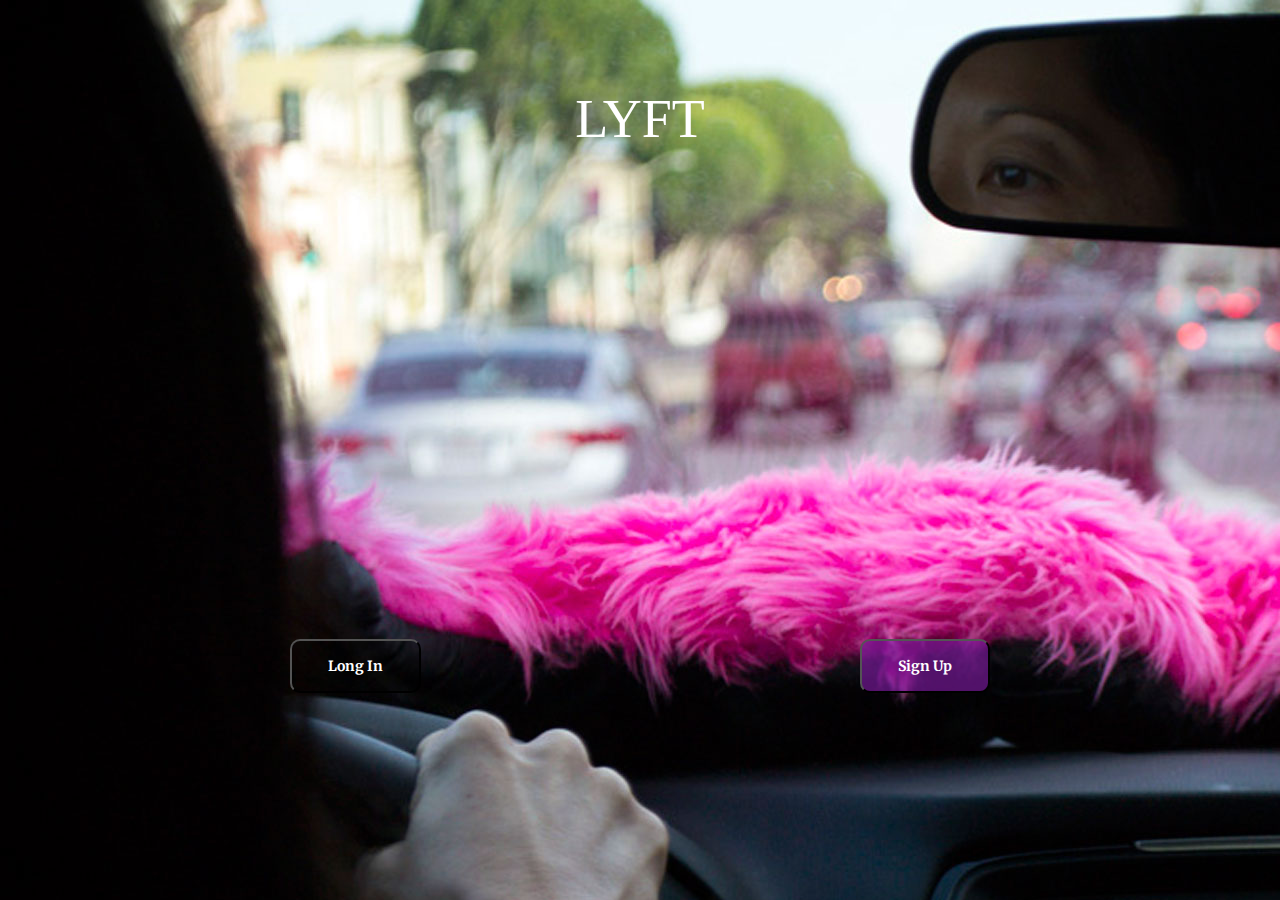
<file: index.html>
<!DOCTYPE html>
<html lang="en">
<head>
  <meta charset="UTF-8">
  <meta name="viewport" content="width=device-width, user-scalable=no, initial-scale=1.0, maximum-scale=1.0, minimum-scale=1.0">
  <link rel="shortcut icon" type="image/x-icon" href="favicon.png">
  <title>lyft</title>
  <link href="https://fonts.googleapis.com/css?family=Open+Sans" rel="stylesheet">
  <link href="https://fonts.googleapis.com/css?family=Merriweather" rel="stylesheet">
  <!-- Inserta tu código aquí -->
  <link rel="stylesheet" href="icons/style.css">
  <link rel="stylesheet" href="css/bootstrap.min.css">
  <link rel="stylesheet" href="css/main.css">
</head>
<body>
<section>
<div class="container">
    <div class="imagen">
        <div class=" row">
           <div class="col-md-12">  
                <h3 class="text-center">LYFT</h3>
                 <div class="col-md-6  col-xs-6">
                     <div class="caja">    
                             <button class="negro"><strong>Long In</strong></button>
                    </div>
                 </div>
                 <div class="col-md-6 col-xs-6">
                     <div class="caja">    
                             <a href="contacto.html"><button class="rosa"><strong>Sign Up</strong></button></a>
                     </div>
                 </div>
            </div>
        </div>
    </div>
</div>
</section>
</body>
</html>
</file>
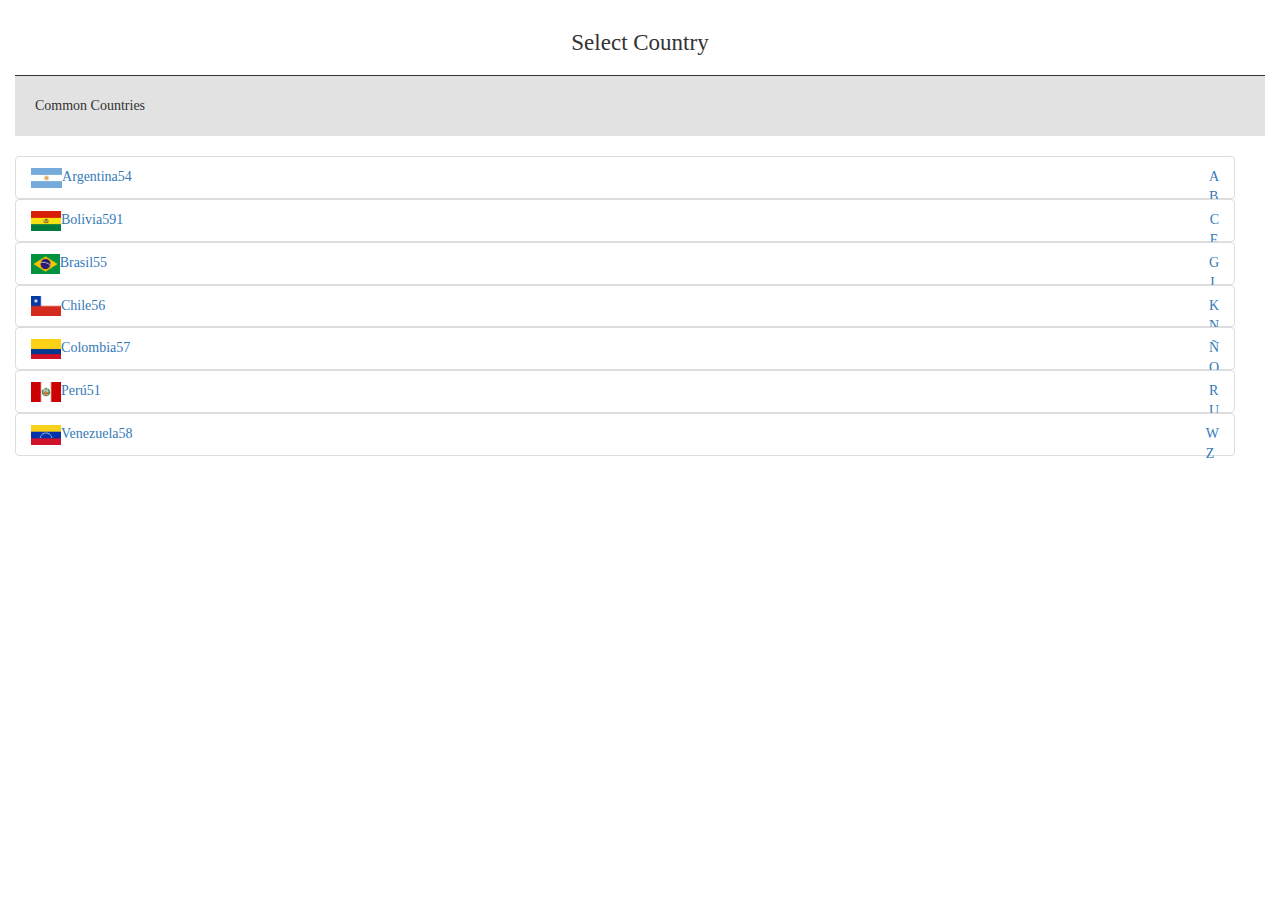
<file: servicio.html>
<!DOCTYPE html>
<html lang="en">
<head>
  <meta charset="UTF-8">
  <meta name="viewport" content="width=device-width, user-scalable=no, initial-scale=1.0, maximum-scale=1.0, minimum-scale=1.0">
  <!-- Inserta tu código aquí -->
  <link rel="stylesheet" href="css/bootstrap.min.css">
  <link rel="stylesheet" href="css/servicio.css">
  <link rel="stylesheet" href="contacto.html">
</head>
<body onload="init()">
  <section class="hero"> 
            <div class="container-fluid">
                     <h3 class="text-center">Select Country</h3>
                     <div class="cajita">Common Countries</div>
                          <div class="row col-md-12">
                          <br>
                              <ul class="list-group" id="lista-paises">  
                              </ul>
                          </div>
            </div>
  </section>
</body>
<script src="js/paises.js"></script>
<script src="js/init.js"></script>
</html>
</file>
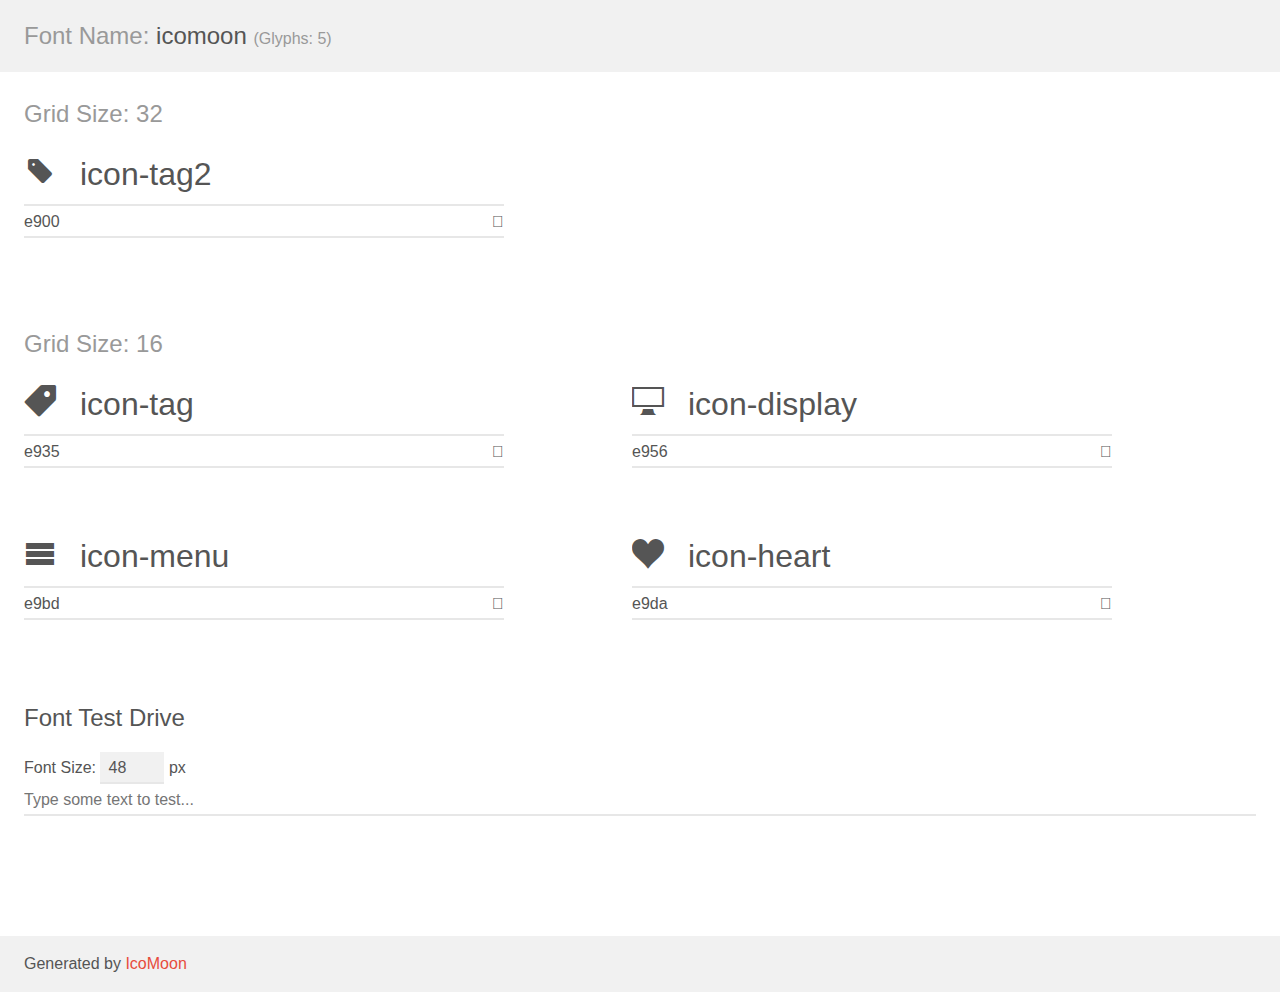
<file: icons/demo.html>
<!doctype html>
<html>
<head>
    <meta charset="utf-8">
    <title>IcoMoon Demo</title>
    <meta name="description" content="An Icon Font Generated By IcoMoon.io">
    <meta name="viewport" content="width=device-width, initial-scale=1">
    <link rel="stylesheet" href="demo-files/demo.css">
    <link rel="stylesheet" href="style.css"></head>
<body>
    <div class="bgc1 clearfix">
        <h1 class="mhmm mvm"><span class="fgc1">Font Name:</span> icomoon <small class="fgc1">(Glyphs:&nbsp;5)</small></h1>
    </div>
    <div class="clearfix mhl ptl">
        <h1 class="mvm mtn fgc1">Grid Size: 32</h1>
        <div class="glyph fs1">
            <div class="clearfix bshadow0 pbs">
                <span class="icon-tag2">
                
                </span>
                <span class="mls"> icon-tag2</span>
            </div>
            <fieldset class="fs0 size1of1 clearfix hidden-false">
                <input type="text" readonly value="e900" class="unit size1of2" />
                <input type="text" maxlength="1" readonly value="&#xe900;" class="unitRight size1of2 talign-right" />
            </fieldset>
            <div class="fs0 bshadow0 clearfix hidden-true">
                <span class="unit pvs fgc1">liga: </span>
                <input type="text" readonly value="" class="liga unitRight" />
            </div>
        </div>
    </div>
    <div class="clearfix mhl ptl">
        <h1 class="mvm mtn fgc1">Grid Size: 16</h1>
        <div class="glyph fs2">
            <div class="clearfix bshadow0 pbs">
                <span class="icon-tag">
                
                </span>
                <span class="mls"> icon-tag</span>
            </div>
            <fieldset class="fs0 size1of1 clearfix hidden-false">
                <input type="text" readonly value="e935" class="unit size1of2" />
                <input type="text" maxlength="1" readonly value="&#xe935;" class="unitRight size1of2 talign-right" />
            </fieldset>
            <div class="fs0 bshadow0 clearfix hidden-true">
                <span class="unit pvs fgc1">liga: </span>
                <input type="text" readonly value="price-tag" class="liga unitRight" />
            </div>
        </div>
        <div class="glyph fs2">
            <div class="clearfix bshadow0 pbs">
                <span class="icon-display">
                
                </span>
                <span class="mls"> icon-display</span>
            </div>
            <fieldset class="fs0 size1of1 clearfix hidden-false">
                <input type="text" readonly value="e956" class="unit size1of2" />
                <input type="text" maxlength="1" readonly value="&#xe956;" class="unitRight size1of2 talign-right" />
            </fieldset>
            <div class="fs0 bshadow0 clearfix hidden-true">
                <span class="unit pvs fgc1">liga: </span>
                <input type="text" readonly value="display, screen" class="liga unitRight" />
            </div>
        </div>
        <div class="glyph fs2">
            <div class="clearfix bshadow0 pbs">
                <span class="icon-menu">
                
                </span>
                <span class="mls"> icon-menu</span>
            </div>
            <fieldset class="fs0 size1of1 clearfix hidden-false">
                <input type="text" readonly value="e9bd" class="unit size1of2" />
                <input type="text" maxlength="1" readonly value="&#xe9bd;" class="unitRight size1of2 talign-right" />
            </fieldset>
            <div class="fs0 bshadow0 clearfix hidden-true">
                <span class="unit pvs fgc1">liga: </span>
                <input type="text" readonly value="menu, list3" class="liga unitRight" />
            </div>
        </div>
        <div class="glyph fs2">
            <div class="clearfix bshadow0 pbs">
                <span class="icon-heart">
                
                </span>
                <span class="mls"> icon-heart</span>
            </div>
            <fieldset class="fs0 size1of1 clearfix hidden-false">
                <input type="text" readonly value="e9da" class="unit size1of2" />
                <input type="text" maxlength="1" readonly value="&#xe9da;" class="unitRight size1of2 talign-right" />
            </fieldset>
            <div class="fs0 bshadow0 clearfix hidden-true">
                <span class="unit pvs fgc1">liga: </span>
                <input type="text" readonly value="heart, like" class="liga unitRight" />
            </div>
        </div>
    </div>

    <!--[if gt IE 8]><!-->
    <div class="mhl clearfix mbl">
        <h1>Font Test Drive</h1>
        <label>
            Font Size: <input id="fontSize" type="number" class="textbox0 mbm"
            min="8" value="48" />
            px
        </label>
        <input id="testText" type="text" class="phl size1of1 mvl"
        placeholder="Type some text to test..." value=""/>
        <div id="testDrive" class="icon-">&nbsp;
        </div>
    </div>
    <!--<![endif]-->
    <div class="bgc1 clearfix">
        <p class="mhl">Generated by <a href="https://icomoon.io/app">IcoMoon</a></p>
    </div>

    <script src="demo-files/demo.js"></script>
</body>
</html>
</file>
<file: icons/style.css>
@font-face {
  font-family: 'icomoon';
  src:  url('fonts/icomoon.eot?cd4dcz');
  src:  url('fonts/icomoon.eot?cd4dcz#iefix') format('embedded-opentype'),
    url('fonts/icomoon.ttf?cd4dcz') format('truetype'),
    url('fonts/icomoon.woff?cd4dcz') format('woff'),
    url('fonts/icomoon.svg?cd4dcz#icomoon') format('svg');
  font-weight: normal;
  font-style: normal;
}

[class^="icon-"], [class*=" icon-"] {
  /* use !important to prevent issues with browser extensions that change fonts */
  font-family: 'icomoon' !important;
  speak: none;
  font-style: normal;
  font-weight: normal;
  font-variant: normal;
  text-transform: none;
  line-height: 1;

  /* Better Font Rendering =========== */
  -webkit-font-smoothing: antialiased;
  -moz-osx-font-smoothing: grayscale;
}

.icon-tag2:before {
  content: "\e900";
}
.icon-tag:before {
  content: "\e935";
}
.icon-display:before {
  content: "\e956";
}
.icon-menu:before {
  content: "\e9bd";
}
.icon-heart:before {
  content: "\e9da";
}
</file>
<file: css/main.css>
body {
    font-family: "Merriweather", serif;
    background-image: url(../img/lyft.jpg);
}

/*------------------------------------- HERO  */
h3{
    color: white;
    font-size: 54px;
    position: relative;
    top: 70px;
    font-family: fantasy;
}
.caja{
    text-align: center;
}
h5{
    font-size: 40px
}
.caja button{
    position: relative;
    top: 550px;
    color: white;
    border-radius: 10px;
    padding: 15px 36px;
    text-align: center:
    box-sizing: border-box;
}
.negro{
    background-color: rgba(0, 0, 0, 0.3);
}
.rosa{
    background-color:rgba(128, 27, 165, 0.63);
}
</file>
<file: css/servicio.css>
body {
    font-family: "Merriweather", serif;
}
.hero  h3{
    font-size: 23px;
    padding-bottom: 10px;
    padding-top: 10px;
}
.cajita{
    background-color:rgba(169, 169, 169, 0.34);
    padding: 20px;
    border-top: 1px solid ;
    
}
ul{
    list-style: none;
}
</file>
<file: icons/demo-files/demo.css>
body {
  padding: 0;
  margin: 0;
  font-family: sans-serif;
  font-size: 1em;
  line-height: 1.5;
  color: #555;
  background: #fff;
}
h1 {
  font-size: 1.5em;
  font-weight: normal;
}
small {
  font-size: .66666667em;
}
a {
  color: #e74c3c;
  text-decoration: none;
}
a:hover, a:focus {
  box-shadow: 0 1px #e74c3c;
}
.bshadow0, input {
  box-shadow: inset 0 -2px #e7e7e7;
}
input:hover {
  box-shadow: inset 0 -2px #ccc;
}
input, fieldset {
  font-family: sans-serif;
  font-size: 1em;
  margin: 0;
  padding: 0;
  border: 0;
}
input {
  color: inherit;
  line-height: 1.5;
  height: 1.5em;
  padding: .25em 0;
}
input:focus {
  outline: none;
  box-shadow: inset 0 -2px #449fdb;
}
.glyph {
  font-size: 16px;
  width: 15em;
  padding-bottom: 1em;
  margin-right: 4em;
  margin-bottom: 1em;
  float: left;
  overflow: hidden;
}
.liga {
  width: 80%;
  width: calc(100% - 2.5em);
}
.talign-right {
  text-align: right;
}
.talign-center {
  text-align: center;
}
.bgc1 {
  background: #f1f1f1;
}
.fgc1 {
  color: #999;
}
.fgc0 {
  color: #000;
}
p {
  margin-top: 1em;
  margin-bottom: 1em;
}
.mvm {
  margin-top: .75em;
  margin-bottom: .75em;
}
.mtn {
  margin-top: 0;
}
.mtl, .mal {
  margin-top: 1.5em;
}
.mbl, .mal {
  margin-bottom: 1.5em;
}
.mal, .mhl {
  margin-left: 1.5em;
  margin-right: 1.5em;
}
.mhmm {
  margin-left: 1em;
  margin-right: 1em;
}
.mls {
  margin-left: .25em;
}
.ptl {
  padding-top: 1.5em;
}
.pbs, .pvs {
  padding-bottom: .25em;
}
.pvs, .pts {
  padding-top: .25em;
}
.unit {
  float: left;
}
.unitRight {
  float: right;
}
.size1of2 {
  width: 50%;
}
.size1of1 {
  width: 100%;
}
.clearfix:before, .clearfix:after {
  content: " ";
  display: table;
}
.clearfix:after {
  clear: both;
}
.hidden-true {
  display: none;
}
.textbox0 {
  width: 3em;
  background: #f1f1f1;
  padding: .25em .5em;
  line-height: 1.5;
  height: 1.5em;
}
#testDrive {
  display: block;
  padding-top: 24px;
  line-height: 1.5;
}
.fs0 {
  font-size: 16px;
}
.fs1 {
  font-size: 32px;
}
.fs2 {
  font-size: 32px;
}
</file>
